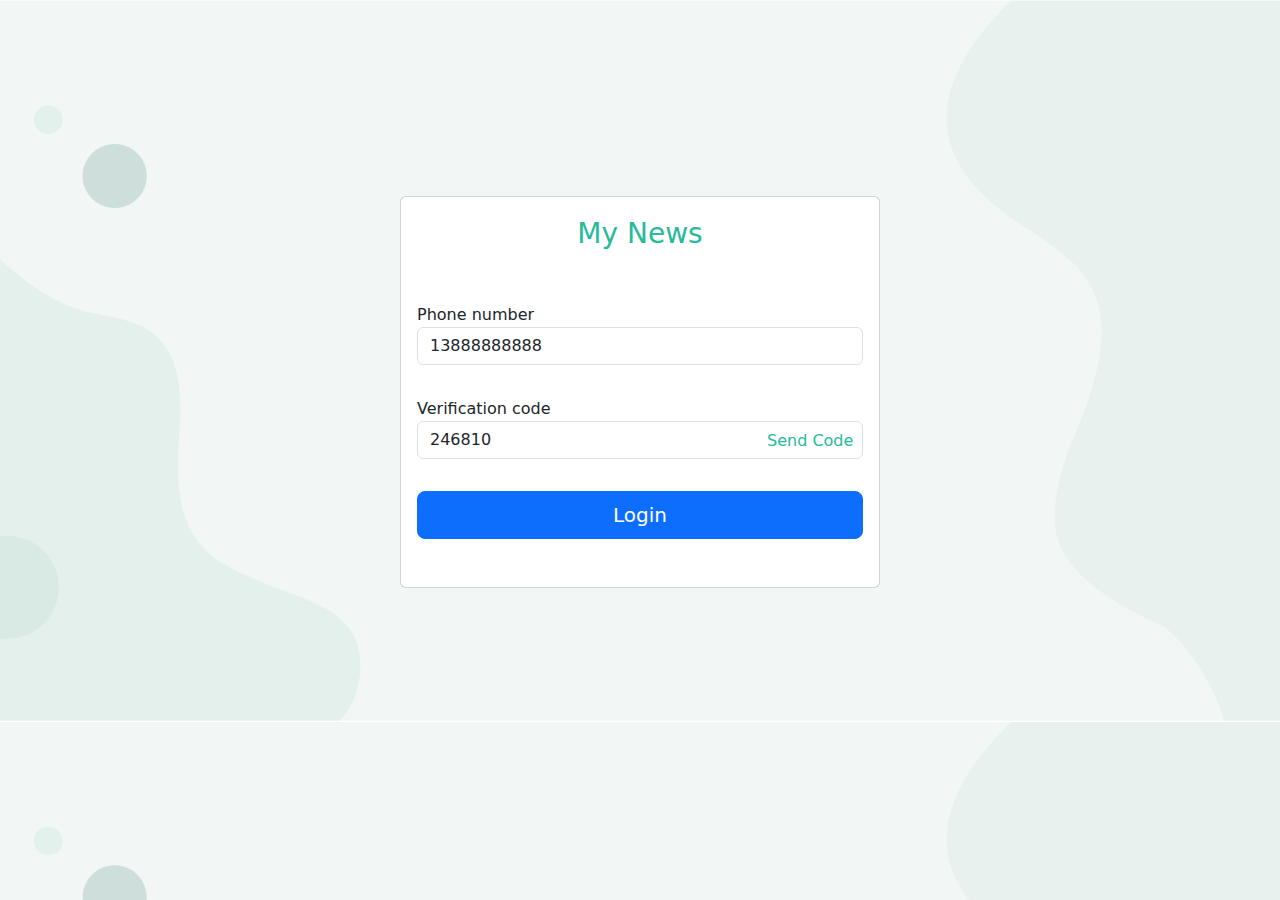
<file: page/content/index.html>
<!DOCTYPE html>
<html lang="en">
<head>
    <meta charset="UTF-8">
  <meta http-equiv="X-UA-Compatible" content="IE=edge">
  <meta name="viewport" content="width=device-width, initial-scale=1.0">
  <link rel="stylesheet" href="https://cdn.bootcdn.net/ajax/libs/twitter-bootstrap/5.2.3/css/bootstrap.min.css">
  <link rel="stylesheet"
    href="https://at.alicdn.com/t/c/font_4001111_4jrdiaeyvuy.css?spm=a313x.7781069.1998910419.52&file=font_4001111_4jrdiaeyvuy.css">
  <link rel="stylesheet" href="https://cdn.bootcdn.net/ajax/libs/bootstrap-icons/1.10.3/font/bootstrap-icons.min.css">
  <link rel="stylesheet" href="./index.css">
  <title>Home-Content Management</title>
</head>
<body>
    <div class="wrap">
        <!-- side bar -->
        <div class="aside">
            <h2>My Blog</h2>
            <ul class="nav">
                <li>
                    <a href="./index.html" class="active">
                        <span class="iconfont icon-16"></span>
                        <span>Content Mangement</span>
                    </a>
                </li>
                <li>
                    <a href="../publish/index.html">
                        <span class="iconfont icon-fabu"></span>
                        <span>Post Blog</span>
                    </a>
                </li>
            </ul>
        </div>
        <!-- right side region -->
        <div class="main">
            <!-- top nav -->
            <div class="top-nav">
                <div class="nav-item">
                    <span class="user-name">User</span>
                    <span class="quit">Quit</span>
                </div>
            </div>
            <!-- content -->
            <div class="content">
                <div class="card">
                    <div class="card-title">Content Management</div>
                    <div class="card-body">
                        <form class="sel-form">
                            <div>
                              <label class="form-label">State:</label>
                              <div class="form-check">
                                <input class="form-check-input" type="radio" name="status" value="" id="all" checked>
                                <label class="form-check-label" for="all">
                                All
                                </label>
                              </div>
                              <div class="form-check">
                                <input class="form-check-input" type="radio" name="status" value="1" id="audit">
                                <label class="form-check-label" for="audit">
                                Pending
                                </label>
                              </div>
                              <div class="form-check">
                                <input class="form-check-input" type="radio" name="status" value="2" id="approved">
                                <label class="form-check-label" for="approved">
                                Processed
                                </label>
                              </div>
                            </div>
                            <div>
                              <label class="form-label">Related Topic:</label>
                              <select class="form-select" name="channel_id">
                              </select>
                            </div>
                            <div>
                              <button type="button" class="btn btn-primary sel-btn">Select</button>
                            </div>
                          </form>
                    </div>
                </div>
                <div class="card">
                    <table class="table table-striped table-hover">
                        <thead>
                            <tr>
                                <th>Cover</th>
                                <th>Title</th>
                                <th>State</th>
                                <th>Publish Time</th>
                                <th>Pageviews</th>
                                <th>Comments</th>
                                <th>Thumb-up</th>
                                <th>Operations</th>
                            </tr>
                        </thead>
                        <tbody class="align-middle art-list">
                            <tr>
                              <td>
                                <img
                                  src="https://img2.baidu.com/it/u=2640406343,1419332367&fm=253&fmt=auto&app=138&f=JPEG?w=708&h=500"
                                  alt="">
                              </td>
                              <td>Title</td>
                              <td>
                                <span class="badge text-bg-success">Processed</span>
                                <span class="badge text-bg-primary">Pending</span>
                              </td>
                              <td>
                                <span>2023-04-27 10:59:34</span>
                              </td>
                              <td>
                                <span>0</span>
                              </td>
                              <td>
                                <span>0</span>
                              </td>
                              <td>
                                <span>0</span>
                              </td>
                              <td>
                                <i class="bi bi-pencil-square edit"></i>
                                <i class="bi bi-trash3 del"></i>
                              </td>
                            </tr>
                        </tbody>
                    </table>
                    <nav aria-label="...">
                        <ul class="pagination">
                          <li class="page-item disabled">
                            <a class="page-link" data-id="pre" href="#" tabindex="-1">Previous</a>
                          </li>
                          <li class="page-item active"><a class="page-link" data-id="1" href="#">1</a></li>
                          <li class="page-item">
                            <a class="page-link" data-id="2" href="#">2</a>
                          </li>
                          <li class="page-item">
                            <a class="page-link" data-id="3" href="#">3</a>
                        </li>
                          <li class="page-item">
                            <a class="page-link" data-id="next" href="#">Next</a>
                          </li>
                        </ul>
                      </nav>
                </div>
            </div>
        </div>
    </div>
    <script src="https://cdn.bootcdn.net/ajax/libs/axios/1.3.4/axios.min.js"></script>
    <script src="https://cdn.bootcdn.net/ajax/libs/twitter-bootstrap/5.2.3/js/bootstrap.min.js"></script>
    <script src="../../lib/form-serialize.js"></script>
    <script src="../../utils/request.js"></script>
    <script src="../../utils/auth.js"></script>
    <script src="./index.js"></script>
</body>
</html>
</file>
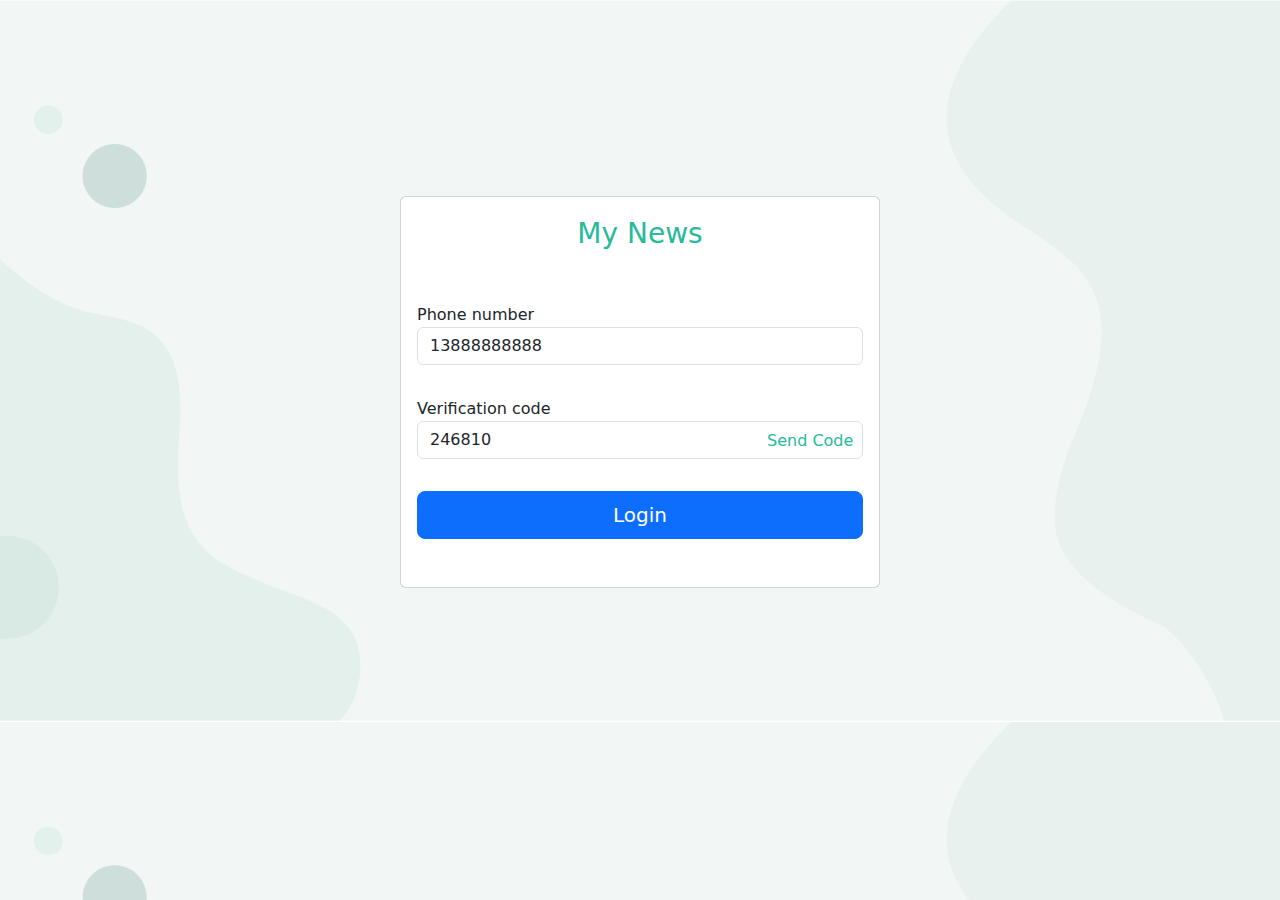
<file: page/login/index.html>
<!DOCTYPE html>
<html lang="en">
<head>
    <meta charset="UTF-8">
    <meta name="viewport" content="width=device-width, initial-scale=1.0">
    <link rel="stylesheet" href="https://cdn.bootcdn.net/ajax/libs/twitter-bootstrap/5.2.3/css/bootstrap.min.css">
    <link rel="stylesheet" href="index.css">
    <title>My News - Data management platform</title>
</head>
<body>
    <div class="card center" style="width: 30rem; padding-bottom: 2rem;">
        <div class="alert"></div>
        <div class="card-body">
            <div class="card-title title">My News</div>
            <form class="login-form">
                <div class="form-group" style="margin-bottom: 2rem;;">
                  <label for="exampleInputPhone">Phone number</label>
                  <input type="phone" class="form-control" name="phone" placeholder="Phone number" value="13888888888">
                </div>
                <div class="form-group" style="margin-bottom: 2rem;">
                    <label for="exampleInputCode">Verification code</label>
                    <div class="code-div" style="position: relative; display: flex;">
                        <input type="code" class="form-control" name="code" placeholder="Verification code" value="246810">
                        <span class="msg"></span>
                        <a class="code" href="javascript:;">Send Code</a>
                    </div>
                </div>
                <button type="button" class="btn btn-primary btn-lg btn-block login-btn" style="width: 100%;">Login</button>
            </form>
        </div>
    </div>
    <script src="https://cdn.bootcdn.net/ajax/libs/axios/1.3.4/axios.min.js"></script>
    <script src="https://cdn.bootcdn.net/ajax/libs/twitter-bootstrap/5.2.3/js/bootstrap.min.js"></script>
    <script src="../../lib/form-serialize.js"></script>
    <script src="../../utils/request.js"></script>
    <script src="../../utils/alert.js"></script>
    <script src="./index.js"></script>
    
</body>
</html>
</file>
<file: page/content/index.css>
html, body{
    height: 100%;
}
.wrap {
    min-height: 100%;
    display: flex;
}

.aside {
    background-color: rgb(36, 36, 73);
    width: 200px;
    padding-top: 40px;
}

h2 {
    color: #27BA9B;
    text-align: center;
}

.nav {
    padding-left: 10px;
    padding-top: 20px;
}

.nav li {
    padding-bottom: 40px;
}

.nav li a{
    color: white;
    white-space: nowrap;
    text-decoration: none;

}

.active {
    color: lightskyblue !important
}

.main {
    height: 100%;
    flex: 1;
}

.top-nav{
    height: 60px;
    border-bottom: 1px solid rgb(210,210,210);
    display: flex;
    justify-content: flex-end;
    align-items: center;
    padding-right: 40px;
}

.nav-item span{
    cursor: pointer;
    margin: 20px;
    margin-right: 0;
}

.content{
    padding: 20px;
}

.card{
    margin: 20px
}

.card-title{
    padding-left: 20px;
    font-size: large;
    font: bold;
    position: relative;
    top: 50%;
    transform: translateY(50%); /* or try 50% */
    height: 50px;
    align-items: center;
    border-bottom: 1px solid rgb(210, 210, 210);
}

.form-check, .form-select{
    display: inline-block;
    margin-left: 10px;
}

.form-select{
    width: auto;
}

.sel-form > div{
    margin-top: 20px;
}

table img {
    width: 100px;
    height: 100px;
  }
table .bi{
    cursor: pointer;
}
</file>
<file: page/login/index.css>
.center {
    margin: auto;
    position: relative;
    top: 50%;
    transform: translateY(50%); /* or try 50% */
}

.title {
    font-size: 28px;
    text-align: center;
    color:#27BA9B;
    margin-bottom: 3rem;
    
}


.alert{
    width: 90%;
    position: fixed;
    top: 50px;
    left: 50%;
    transform: translateX(-50%);
    display: none;
  }

.show{
    display: block !important;
}

.code {
    position: absolute;
    left: 350px;
    top: 8px;
    color: #27BA9B;
}

a{
    text-decoration: none;
}

html, body{
    background: url('./assets/login-bg.png');
    background-size: cover
}
</file>
